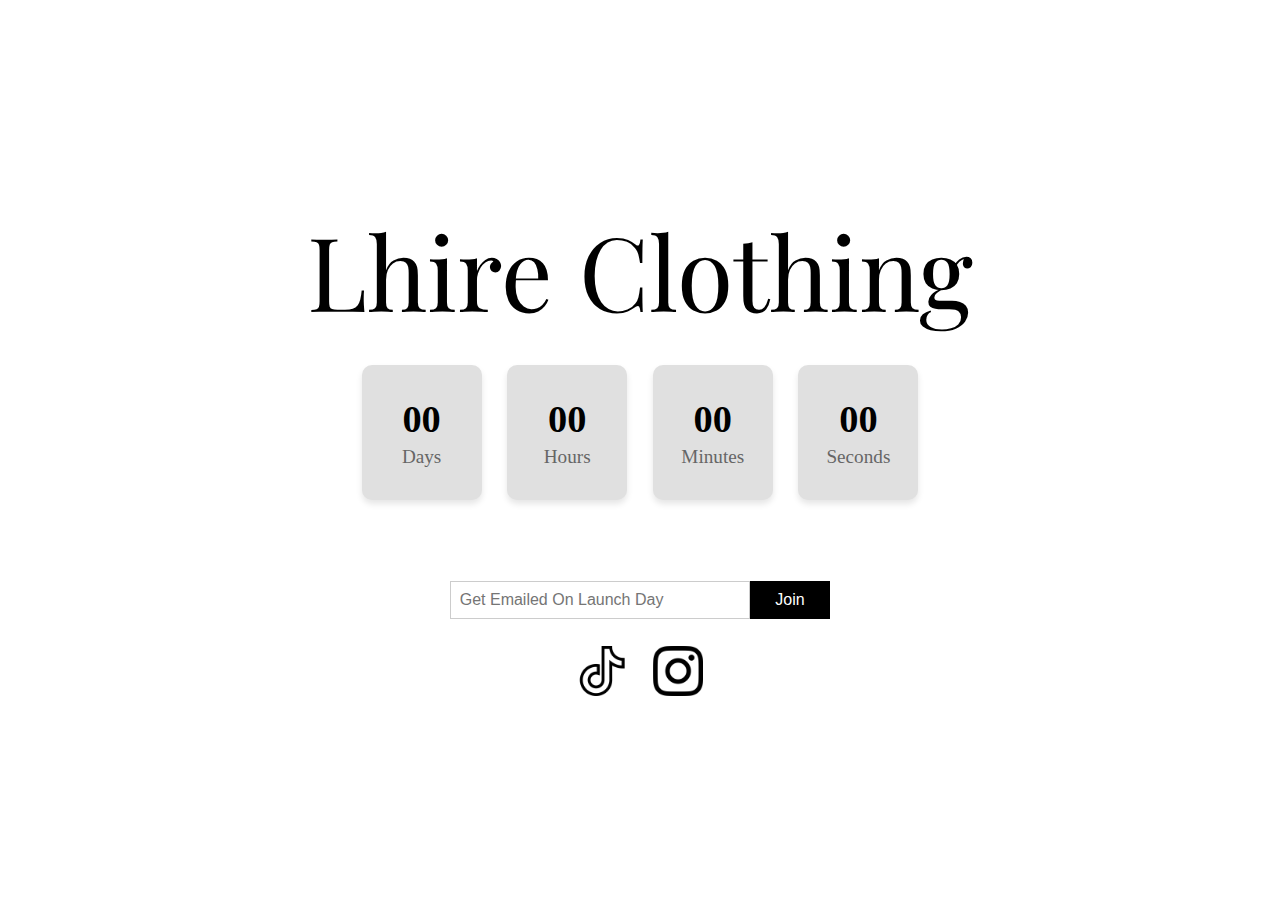
<file: index.html>
<!DOCTYPE html>
<html lang="en">
<head>
    <meta charset="UTF-8">
    <meta name="viewport" content="width=device-width, initial-scale=1.0">
    <meta name="description" content="Lhire Clothing Ltd - Trendy and Stylish Clothing for Everyone">
    <meta name="author" content="Lhire Clothing Ltd">
    <meta name="keywords" content="Lhire Clothing, fashion, trendy clothing, online clothing store">
    <title>Lhire Clothing Ltd</title>
    <link rel="stylesheet" href="styles.css"> <!-- Link to external CSS -->
    <link rel="icon" href="favicon.ico" type="image/x-icon"> <!-- Favicon -->
    <link href="https://fonts.googleapis.com/css2?family=Playfair+Display:wght@400;700&display=swap" rel="stylesheet">
</head>
<body>
    <!-- Main Hero Section -->
    <div class="hero">
        <h1 class="hero-title">Lhire Clothing</h1>
        <!-- <a href="home.html" class="cta-button">Live The Experience</a> --->
        
        <!-- Countdown Timer -->
        <div class="countdown">
            <div class="tile">
                <span id="days">00</span>
                <p>Days</p>
            </div>
            <div class="tile">
                <span id="hours">00</span>
                <p>Hours</p>
            </div>
            <div class="tile">
                <span id="minutes">00</span>
                <p>Minutes</p>
            </div>
            <div class="tile">
                <span id="seconds">00</span>
                <p>Seconds</p>
            </div>
        </div>
    </div>

    <!-- New Section for Email Reminder and Social Media -->
    <div class="reminder-section">
        <!-- Email Reminder Input -->
        <form class="email-reminder">
            <input type="email" placeholder="Get Emailed On Launch Day" required>
            <button type="submit">Join</button>
        </form>

        <!-- Social Media Icons -->
        <div class="social-icons">
            <a href="https://www.tiktok.com/@lhireclothingltd" class="social-icon" aria-label="TikTok">
                <img src="tik-tok.png" alt="TikTok Icon">
            </a>
            <a href="https://www.instagram.com/lhire.clothingltd/#" class="social-icon" aria-label="Instagram">
                <img src="instagram.png" alt="Instagram Icon">
            </a>
        </div>
    </div>

    <script>
        // Countdown Timer Script
        const countdownDate = new Date("2025-02-01T00:00:00").getTime(); // Fixed date: February 1, 2025

        function updateCountdown() {
            const now = new Date().getTime();
            const timeLeft = countdownDate - now;

            if (timeLeft > 0) {
                // Time calculations for days, hours, minutes, and seconds
                const days = Math.floor(timeLeft / (1000 * 60 * 60 * 24));
                const hours = Math.floor((timeLeft % (1000 * 60 * 60 * 24)) / (1000 * 60 * 60));
                const minutes = Math.floor((timeLeft % (1000 * 60 * 60)) / (1000 * 60));
                const seconds = Math.floor((timeLeft % (1000 * 60)) / 1000);

                // Update the tiles with calculated values
                document.getElementById("days").textContent = days;
                document.getElementById("hours").textContent = hours;
                document.getElementById("minutes").textContent = minutes;
                document.getElementById("seconds").textContent = seconds;
            } else {
                // When the countdown is finished
                document.querySelector(".countdown").innerHTML = "<p>We have launched!</p>";
            }
        }

        // Update the countdown every second
        setInterval(updateCountdown, 1000);
    </script>
</body>
</html>
</file>
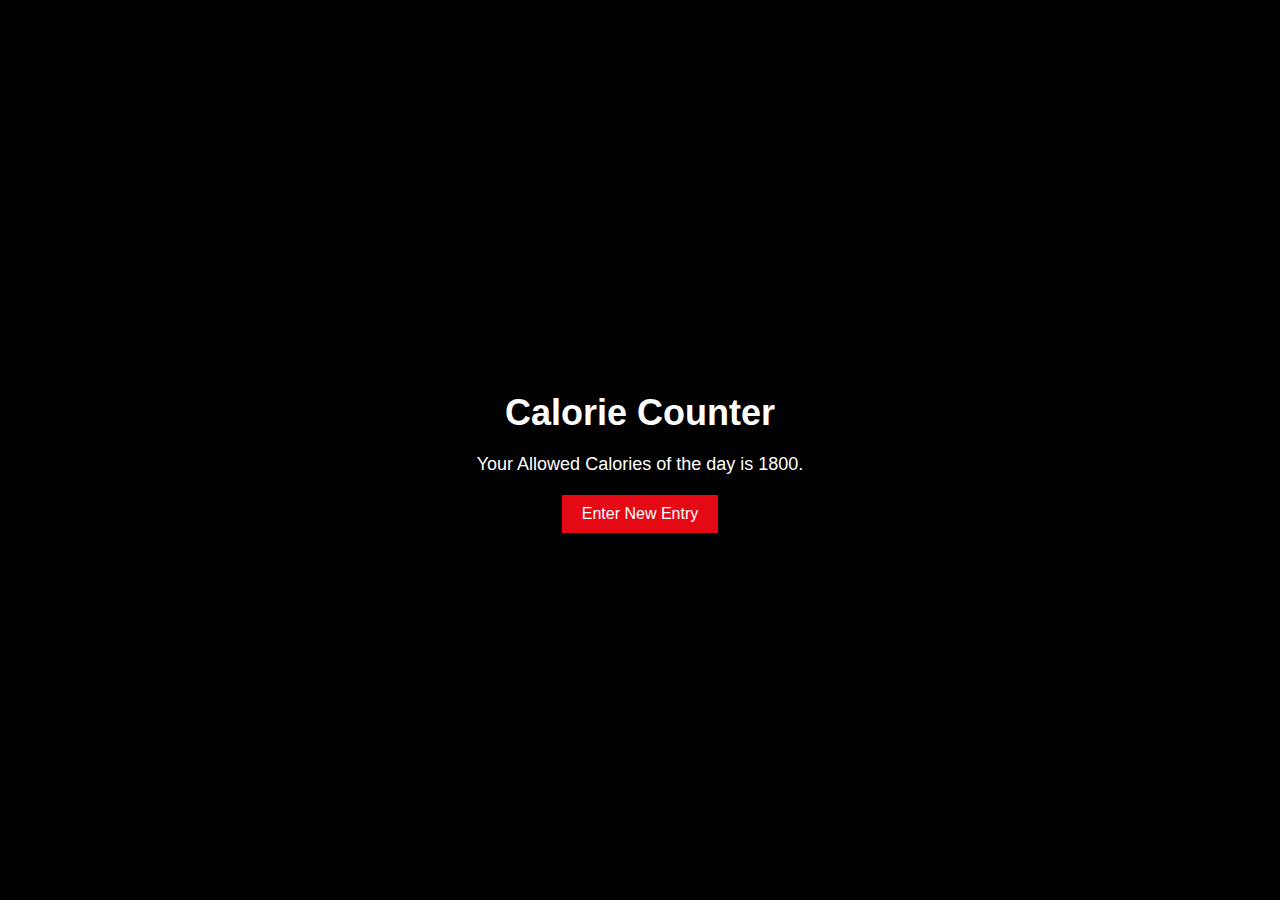
<file: GymBuddy app test.html>
<!DOCTYPE html>
<html lang="en">
<head>
<meta charset="UTF-8">
<meta name="viewport" content="width=device-width, initial-scale=1.0">
<title>Calorie Counter</title>
<style>
    body {
        font-family: Arial, sans-serif;
        background-color: #000000;
        color: #ffffff;
        margin: 0;
        padding: 0;
        display: flex;
        justify-content: center;
        align-items: center;
        height: 100vh;
    }

    .container {
        text-align: center;
    }

    h1 {
        font-size: 36px;
        margin-bottom: 20px;
    }

    p {
        font-size: 18px;
        margin-bottom: 10px;
    }

    #output {
        font-size: 20px;
        margin-top: 20px;
    }

    button {
        padding: 10px 20px;
        font-size: 16px;
        background-color: #e50914;
        border: none;
        color: #ffffff;
        cursor: pointer;
    }

    button:hover {
        background-color: #b2070e;
    }
</style>
</head>
<body>
<div class="container">
    <h1>Calorie Counter</h1>
    <p>Your Allowed Calories of the day is <span id="allowedCalories">1800</span>.</p>
    <p id="output"></p>
    <button id="entryButton">Enter New Entry</button>
</div>

<script>
    let allowedCalories = localStorage.getItem("allowedCalories") || 1800;
    let entryTimestamp = localStorage.getItem("entryTimestamp") || new Date().getTime();

    document.getElementById("allowedCalories").textContent = allowedCalories;

    document.getElementById("entryButton").addEventListener("click", enterEntry);

    function enterEntry() {
        const entry = prompt("Enter your calorie intake for the day:");
        if (entry === null || entry === "") {
            return; // User cancelled or entered empty input
        }
        const remainingCalories = allowedCalories - parseInt(entry);
        document.getElementById("output").textContent = `You are currently allowed to consume ${remainingCalories} calories.`;
        allowedCalories = remainingCalories;
        entryTimestamp = new Date().getTime();
        localStorage.setItem("allowedCalories", allowedCalories);
        localStorage.setItem("entryTimestamp", entryTimestamp);
        document.getElementById("allowedCalories").textContent = allowedCalories;
    }

    // Check if 24 hours have passed since the last entry and reset local storage if needed
    window.onload = function() {
        const now = new Date().getTime();
        const twentyFourHoursInMilliseconds = 24 * 60 * 60 * 1000;
        if (now - entryTimestamp >= twentyFourHoursInMilliseconds) {
            localStorage.removeItem("allowedCalories");
            localStorage.removeItem("entryTimestamp");
        }
    };
</script>
</body>
</html>
</file>
<file: styles.css>
/* General Reset */
* {
    margin: 0;
    padding: 0;
    box-sizing: border-box;
}

/* Body Styles */
body {
    font-family: 'Georgia', serif;
    background-color: #fff;
    color: #000;
    margin: 0;
    padding: 0;
    display: flex;
    justify-content: center;
    align-items: center;
    flex-direction: column; /* Stack hero and other sections vertically */
    min-height: 100vh;
}

/* Hero Section */
.hero {
    text-align: center;
    color: #000;
    margin-bottom: 5vh; /* Add spacing for the section below */
}

/* Title Styling */
.hero-title {
    font-family: 'Playfair Display', serif;
    font-size: clamp(4rem, 8vw, 10rem); /* Responsive font size */
    font-weight: normal;
    margin-bottom: 3vh;
}

/* Countdown Timer */
.countdown {
    display: flex;
    justify-content: center;
    gap: 2vw; /* Flexible spacing */
    margin-bottom: 4vh;
}

.tile {
    background-color: #e0e0e0;
    border-radius: 10px;
    width: clamp(60px, 10vw, 120px); /* Responsive width */
    height: clamp(80px, 15vh, 140px); /* Responsive height */
    display: flex;
    flex-direction: column;
    align-items: center;
    justify-content: center;
    box-shadow: 0 4px 6px rgba(0, 0, 0, 0.1);
}

.tile span {
    font-size: clamp(1.5rem, 3vw, 2.5rem); /* Responsive font size */
    font-weight: bold;
    color: #000;
    margin-bottom: 5px;
}

.tile p {
    font-size: clamp(0.8rem, 1.5vw, 1.2rem); /* Responsive text size */
    color: #666;
    margin: 0;
}

/* Email Reminder Section */
.email-reminder {
    display: flex;
    justify-content: center;
  
    margin-bottom: 3vh;
    flex-wrap: wrap; /* Adjust layout for smaller screens */
}

.email-reminder input {
    padding: 1vh;
    font-size: clamp(0.8rem, 1.5vw, 1rem); /* Responsive input font size */
    border: 1px solid #ccc;
  
    width: clamp(200px, 50vw, 300px); /* Flexible width */
}

.email-reminder button {
    font-size: clamp(0.8rem, 1.5vw, 1rem); /* Responsive button font size */
    padding: 1vh 2vw;
    background-color: #000;
    color: #fff;
    border: none;
   
    cursor: pointer;
    
}

.email-reminder button:hover {
    background-color: #333;
    
}

/* Social Media Icons */
.social-icons {
    display: flex;
    justify-content: center;
    gap: 2vw;
}

.social-icons .social-icon img {
    width: clamp(30px, 5vw, 50px); /* Responsive icon size */
    height: clamp(30px, 5vw, 50px);
    transition: transform 0.3s ease;
}

.social-icons .social-icon img:hover {
    transform: scale(1.1);
}

/* Responsive Design for Mobile Devices */
@media (max-width: 768px) {
    .hero-title {
        font-size: clamp(3rem, 6vw, 6rem);
    }

    .countdown {
        flex-wrap: wrap; /* Stack tiles on smaller screens */
        gap: 1.5vw;
    }

    .email-reminder {
        flex-direction: column; /* Stack input and button vertically */
        gap: 1vh;
    }

    .email-reminder input {
        width: 100%; /* Full width on smaller screens */
    }

    .social-icons {
        gap: 1vw;
    }
}
</file>
